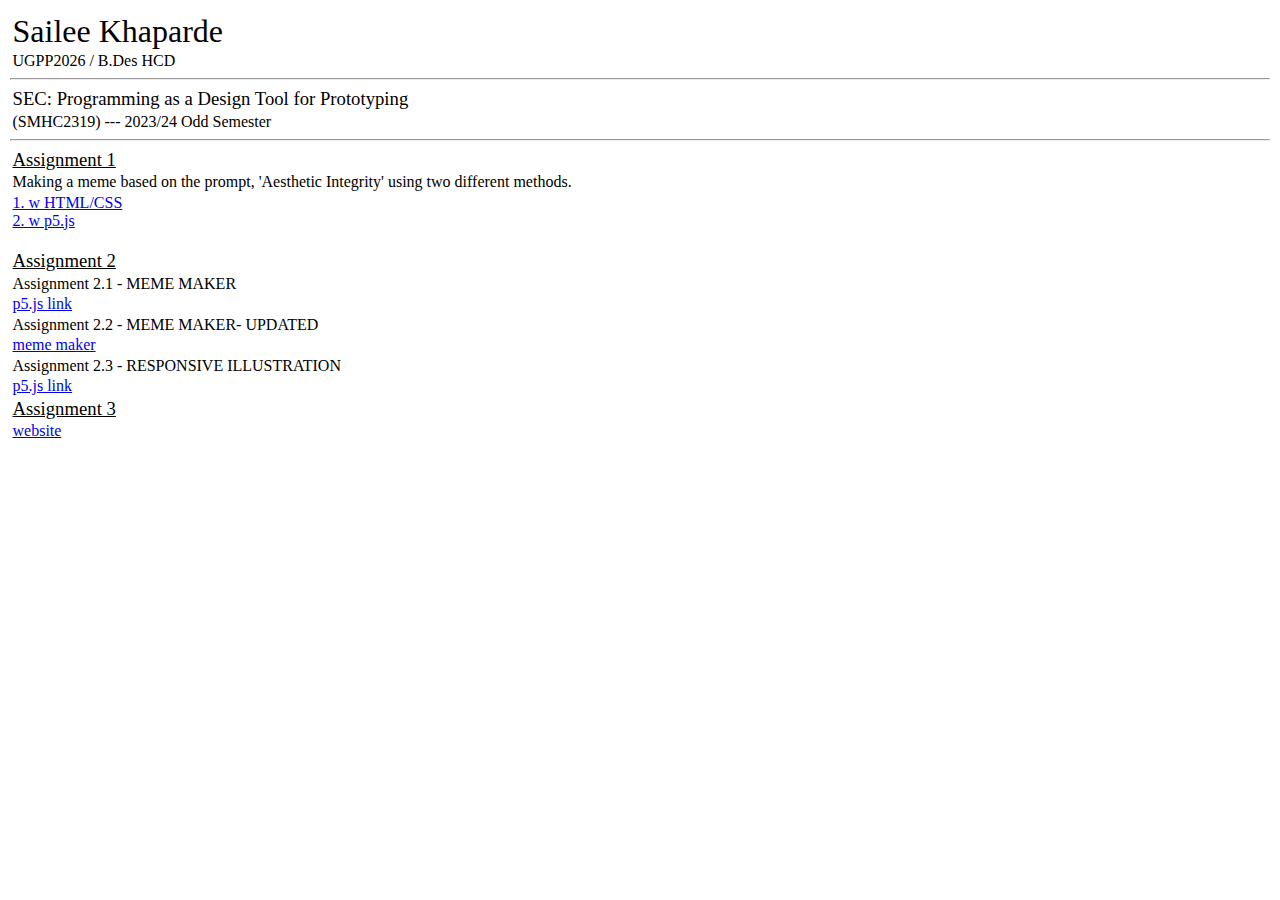
<file: index.html>
<!doctype html>
<html lang="en-GB">

<head>
    
    <!-- Insert relevant content inside these tags -->
    <title>Page Title</title>
    <meta charset="utf-8">
    <meta name="author" content="Author Name">
    <meta name="description" content="">
    <meta name="keywords" content="">
    <meta property="og:title" content="Page Title"/>
    <meta property="og:description" content="Lorem ipsum dolor..."/>
    
    
    <!-- No need to edit this -->
    <meta name="viewport" content="width=device-width, initial-scale=1.0">
    <meta property="og:type" content="website"/>
    <link rel="stylesheet" type="text/css" href="./style.css">

</head>
    
<body>

    <!-- Insert your name here -->
    <h1> Sailee Khaparde</h1>
    
    <!-- Insert your Batch / Program here. Eg: UGPP2022 / B.Des HCD  -->
    <p> UGPP2026 / B.Des HCD</p>
    <hr>

    <!-- No need to edit this  -->
    <h3> SEC: Programming as a Design Tool for Prototyping </h3>
    <p> (SMHC2319) --- 2023/24 Odd Semester </p>
    <hr>

    <!-- A1 Details -->
    <h3><u>Assignment 1</u></h3>
    <p> Making a meme based on the prompt, 'Aesthetic Integrity' using two different methods.</p>
    <!-- do not edit this-->
    <a href="./a1/index.html">1. w HTML/CSS</a>
    <br>
    <!-- insert link to your p5.js sketch-->
    <a href="https://editor.p5js.org/Ishaaa/full/m94o458cY">2. w p5.js</a>

    <br>
    <br>

    <!-- update the following as and when A2 and A3 are complete ---->

    <!-- A2 Details -->
    <h3><u>Assignment 2</u></h3>
    <p>Assignment 2.1 - MEME MAKER</p>
    <a href="https://editor.p5js.org/saileekh/full/zloKmSGj_">  p5.js link </a>
    <br>

    <p>Assignment 2.2 - MEME MAKER- UPDATED</p>
    <a href="./a22/index.html"> meme maker </a>
    <br>

     <p>Assignment 2.3 - RESPONSIVE ILLUSTRATION</p>
    <a href="https://editor.p5js.org/saileekh/full/nf-Qi-JBA">  p5.js link </a>
    <br>

    <!-- A3 Details -->
    <h3><u>Assignment 3</u></h3>
    <p></p>
    <a href="./A3/index.html"> website </a>
    <br>
    <a href=""></a>

 


</body>    


</html>
</file>
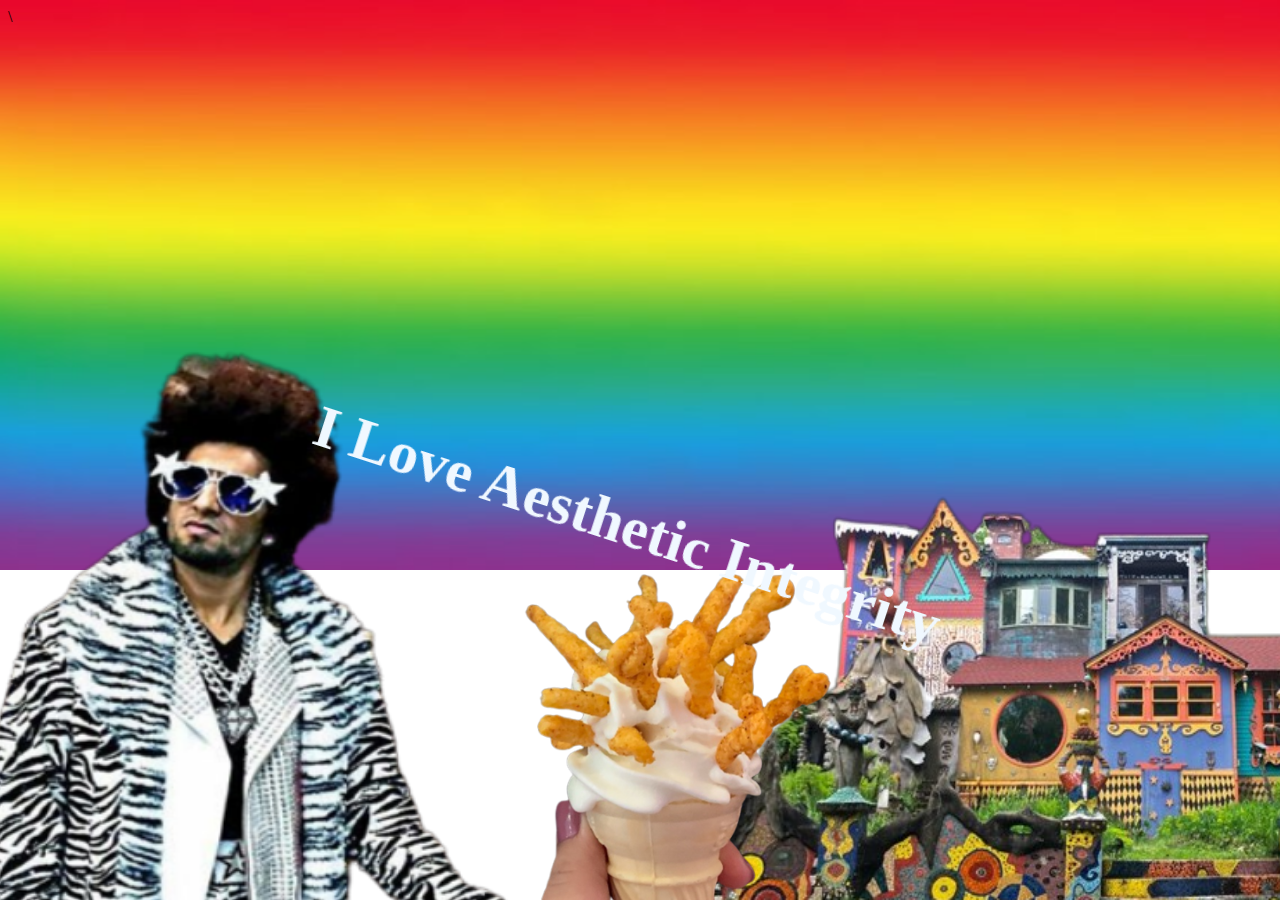
<file: a1/index.html>
<!DOCTYPE html>
<html lang="en">
<head>
    <meta charset="UTF-8">
    <meta name="viewport" content="width=device-width, initial-scale=1.0">
    <title>Document</title>
    <link rel="stylesheet" href="style.css">\
</head>

<body>
    <img src="house-removebg-preview.png" class="image3" alt="house">
    <img src="ice_cream-removebg-preview.png"class="image1" alt="icecream">
    <img src="ranveer_singh-removebg-preview (1).png" class="image2" alt="rv">
    <h1>I Love Aesthetic Integrity</h1>

  
</body>
</html>
</file>
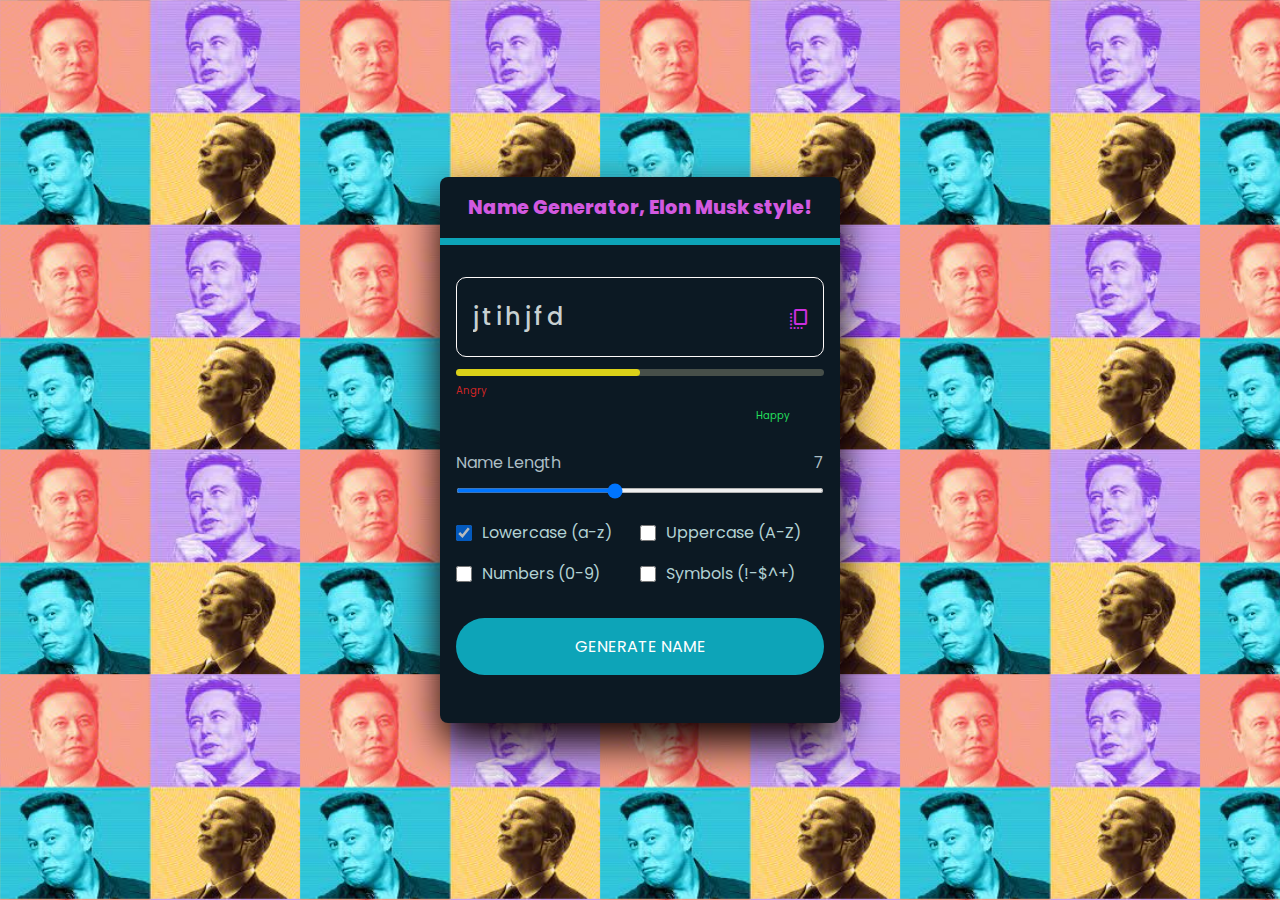
<file: A3 - password generator/index.html>
<!DOCTYPE html>
<html lang="en" dir="ltr">
  <head>
    <meta charset="utf-8">
    <title>Name Generator</title>
    <link rel="stylesheet" href="style.css">
    <meta name="viewport" content="width=device-width, initial-scale=1.0">

    <link rel="stylesheet" href="https://fonts.googleapis.com/css2?family=Material+Symbols+Rounded:opsz,wght,FILL,GRAD@20..48,100..700,0..1,-50..200">
    <script src="script.js" defer></script>
  </head>
  <body>
    <div class="container">
      <h2>Name Generator, Elon Musk style!</h2>
      <div class="wrapper">
        <div class="input-box">
          <input type="text" disabled>
          <span class="material-symbols-rounded">copy_all</span>
        </div>
        <div class="pass-indicator"></div>
         <div class="details">
          <label class="titles">Angry</label>
    
         <label class="titles1">Happy</label>
          <span></span>

        </div>
        <div class="pass-length">
          <div class="details">
            <label class="title">Name Length</label>
            <span></span>
          </div>
          <input type="range" min="1" max="15" value="7" step="1">
        </div>
        <div class="pass-settings">
          
          <ul class="options">
            <li class="option">
              <input type="checkbox" id="lowercase" checked>
              <label for="lowercase">Lowercase (a-z)</label>
            </li>
            <li class="option">
              <input type="checkbox" id="uppercase">
              <label for="uppercase">Uppercase (A-Z)</label>
            </li>
            <li class="option">
              <input type="checkbox" id="numbers">
              <label for="numbers">Numbers (0-9)</label>
            </li>
            <li class="option">
              <input type="checkbox" id="symbols">
              <label for="symbols">Symbols (!-$^+)</label>
            </li>
            
    
          </ul>
        </div>
        <button class="generate-btn">Generate Name</button>
      </div>
    </div>
    
  </body>
</html>
</file>
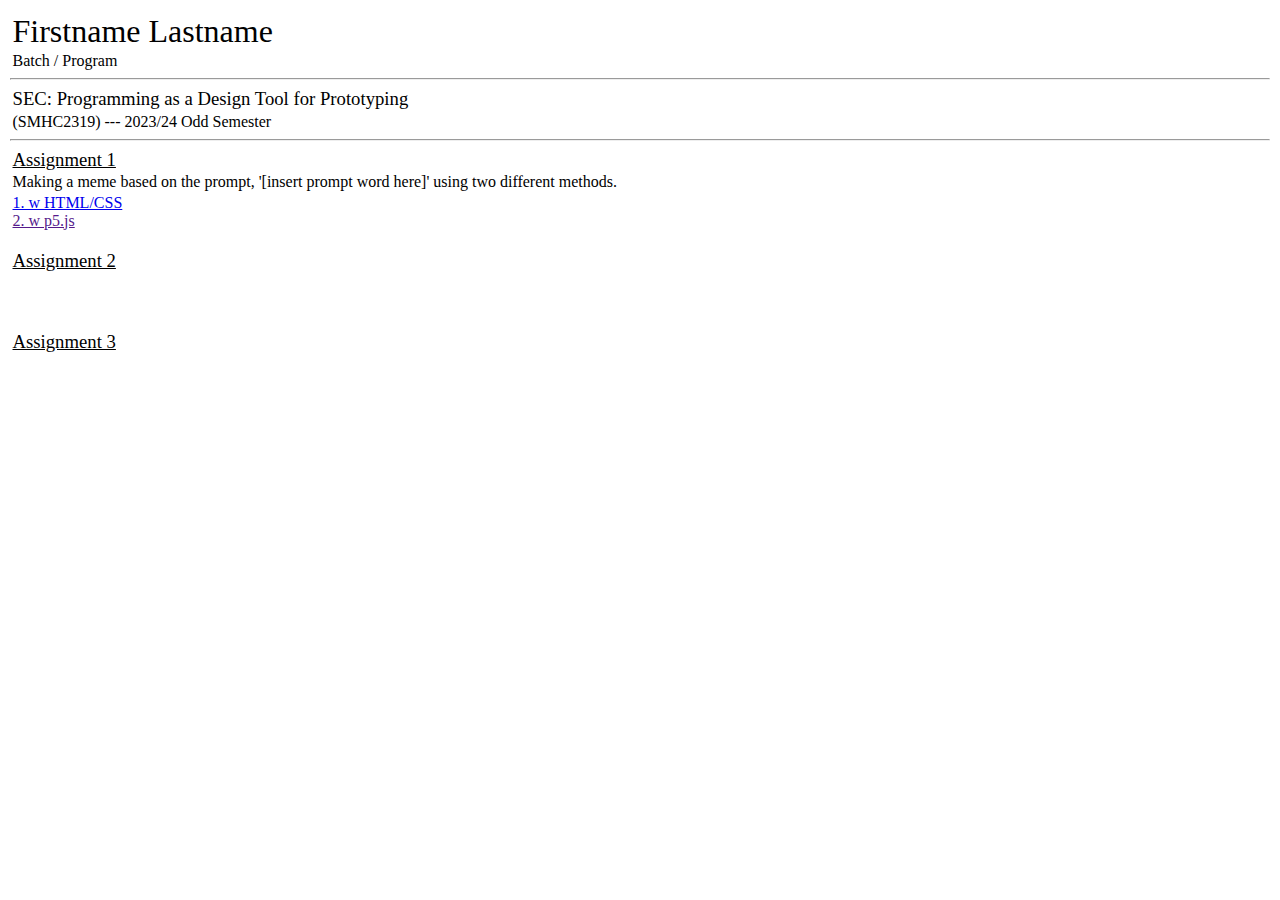
<file: a1/Index Page Template/index.html>
<!doctype html>
<html lang="en-GB">

<head>
    
    <!-- Insert relevant content inside these tags -->
    <title>Page Title</title>
    <meta charset="utf-8">
    <meta name="author" content="Author Name">
    <meta name="description" content="">
    <meta name="keywords" content="">
    <meta property="og:title" content="Page Title"/>
    <meta property="og:description" content="Lorem ipsum dolor..."/>
    
    
    <!-- No need to edit this -->
    <meta name="viewport" content="width=device-width, initial-scale=1.0">
    <meta property="og:type" content="website"/>
    <link rel="stylesheet" type="text/css" href="./style.css">

</head>
    
<body>

    <!-- Insert your name here -->
    <h1> Firstname Lastname</h1>
    
    <!-- Insert your Batch / Program here. Eg: UGPP2022 / B.Des HCD  -->
    <p> Batch / Program</p>
    <hr>

    <!-- No need to edit this  -->
    <h3> SEC: Programming as a Design Tool for Prototyping </h3>
    <p> (SMHC2319) --- 2023/24 Odd Semester </p>
    <hr>

    <!-- A1 Details -->
    <h3><u>Assignment 1</u></h3>
    <p> Making a meme based on the prompt, '[insert prompt word here]' using two different methods.</p>
    <!-- do not edit this-->
    <a href="./a1/index.html">1. w HTML/CSS</a>
    <br>
    <!-- insert link to your p5.js sketch-->
    <a href="">2. w p5.js</a>

    <br>
    <br>

    <!-- update the following as and when A2 and A3 are complete ---->

    <!-- A2 Details -->
    <h3><u>Assignment 2</u></h3>
    <p></p>
    <br>
    <a href=""></a>

    <br>
    <br>

    <!-- A3 Details -->
    <h3><u>Assignment 3</u></h3>
    <p></p>
    <br>
    <a href=""></a>

 


</body>    


</html>
</file>
<file: a1/style.css>
body {
    background-image: url('bg.jpeg');
    background-repeat: no-repeat;
    background-size: 1350px 570px;
}

.image1 { 
    position: fixed;
    bottom: 0px;
    left: 350px;
    height: 350px;
}

.image2 { 
    position: fixed;
    left: -200px;
    bottom: -30px;
    width: 800px;
    height: 600px;
}
.image3 { 
    position: fixed;
    bottom: 0px;
    left: 700px;
    width: 850px;
    height: 530px;
}

h1{ 
    font-family: "Comic Sans MS", "Comic Sans", cursive;
    color: aliceblue;
    position: fixed;
    bottom: 300px;
    left: 300px;
    font-size: 60px;
    rotate: 18deg;
    position: absolute;
    

}
</file>
<file: A3 - password generator/style.css>
/* Import Google font - Poppins */
@import url('https://fonts.googleapis.com/css2?family=Poppins:wght@400;500;600&display=swap');
*{
  margin: 0;
  padding: 0;
  box-sizing: border-box;
  font-family: 'Poppins', sans-serif;
}
body{
  display: flex;
  align-items: center;
  justify-content: center;
  min-height: 100vh;
  background-image: url(bg4.jpeg);
  background-size: 300px;
  
}
.container{
  width: 400px;
  background: #0c1923;
  border-radius: 8px;
  box-shadow: 0 20px 40px rgb(16, 0, 0);
}
.container h2{
    text-align: center;
    color: #d359e0;
  font-weight: 750;
  font-size: 1.2rem;
  padding: 1rem 1rem;
  border-bottom: 7px solid #0da4b8;
}
.wrapper{
  margin: 2rem 1rem;
}
.wrapper .input-box{
  position: relative;
}
.input-box input{
  width: 100%;
  height: 80px;
  color: #c7d0d2;
  background: none;
  font-size: 1.5rem;
  font-weight: 500;
  border-radius: 10px;
  letter-spacing: 4px;
  border: 1px solid #fffafa;
  padding: 0 2.85rem 0 1rem;
}
.input-box span{
  position: absolute;
  right: 13px;
  cursor: pointer;
  line-height: 85px;
  color: #cd2fde;
}
.input-box span:hover{
  color: #78c8df!important;
}
.wrapper .pass-indicator{
  width: 100%;
  height: 7px;
  position: relative;
  background: #474f49;
  margin-top: 0.75rem;
  border-radius: 4px;
  
}
 .titles{
  display: inline;
  justify-content: space-between; 
  color: #d02525;
  font-size: 10px;
  flex-direction: column;
}

.titles1{
  display: inline;
  justify-content: space-between;
  padding-left: 300px;
  color: #23df5c;
  font-size: 10px;
  /* flex-direction: column; */

}
.pass-indicator::before{
  position: absolute;
  content: "";
  height: 7px;
  width: 50%;
  border-radius: inherit;
  transition: width 0.3s ease;
}
.pass-indicator#weak::before{
  width: 20%;
  background:#e13004;
  
}
.pass-indicator#medium::before{
  width: 50%;
  background:#dbd118;
  
}
.pass-indicator#strong::before{
  width: 100%;
  background:#09dc2f;

}
.wrapper .pass-length{
  margin: 1.56rem 0 1.25rem;
  color: #abbdc5;
}
.pass-length .details{
  display: flex;
  justify-content: space-between;
}



.pass-length input{
  width: 100%;
  height: 5px;
}
.pass-settings .options{
  display: flex;
  list-style: none;
  flex-wrap: wrap;
  margin-top: 1rem;
}
.pass-settings .options .option{
  display: flex;
  align-items: center;
  margin-bottom: 1rem;
  width: calc(100% / 2);

}
.options .option:first-child{
  pointer-events: none;
}
.options .option:first-child input{
  opacity: 0.7;
}
.options .option input{
  height: 16px;
  width: 16px;
  cursor: pointer;
}
.options .option label{
  cursor: pointer;
  color: #b2d1d3;
  padding-left: 0.63rem;
}
.wrapper .generate-btn{
  width: 100%;
  color: #fff;
  border: none;
  outline: none;
  cursor: pointer;
  background: #0da4b8;
  font-size: 1rem;
  padding: 1rem 0;
  border-radius: 50px;
  text-transform: uppercase;
  margin: 1rem 0 1rem;
}
</file>
<file: style.css>
/* Overall / Resets ------- DO NOT EDIT THIS ------- */

html  {
  margin: 0;
  padding: 0;
  height: 100vh;
  width: 100vw;
  font-family: 'Times New Roman', Times, serif;
  font-size: 16px;
  font-weight: normal;
}

body  {
  margin: 0;
  padding: 10px;
  height: auto;   
  width: 100%;     
}

*   { 
  -webkit-box-sizing: border-box;
  -moz-box-sizing: border-box;
  box-sizing: border-box;
}

p {
  margin: 2.5px;
}

h1 {
  font-weight: normal;
  margin: 2.5px;
}

h2 {
  font-weight: normal;
  margin: 2.5px;

}

h3 {
  font-weight: normal;
  margin: 2.5px;

}


a {
  margin: 2.5px;
}
</file>
<file: a1/Index Page Template/style.css>
/* Overall / Resets ------- DO NOT EDIT THIS ------- */

html  {
  margin: 0;
  padding: 0;
  height: 100vh;
  width: 100vw;
  font-family: 'Times New Roman', Times, serif;
  font-size: 16px;
  font-weight: normal;
}

body  {
  margin: 0;
  padding: 10px;
  height: auto;   
  width: 100%;     
}

*   { 
  -webkit-box-sizing: border-box;
  -moz-box-sizing: border-box;
  box-sizing: border-box;
}

p {
  margin: 2.5px;
}

h1 {
  font-weight: normal;
  margin: 2.5px;
}

h2 {
  font-weight: normal;
  margin: 2.5px;

}

h3 {
  font-weight: normal;
  margin: 2.5px;

}


a {
  margin: 2.5px;
}
</file>
